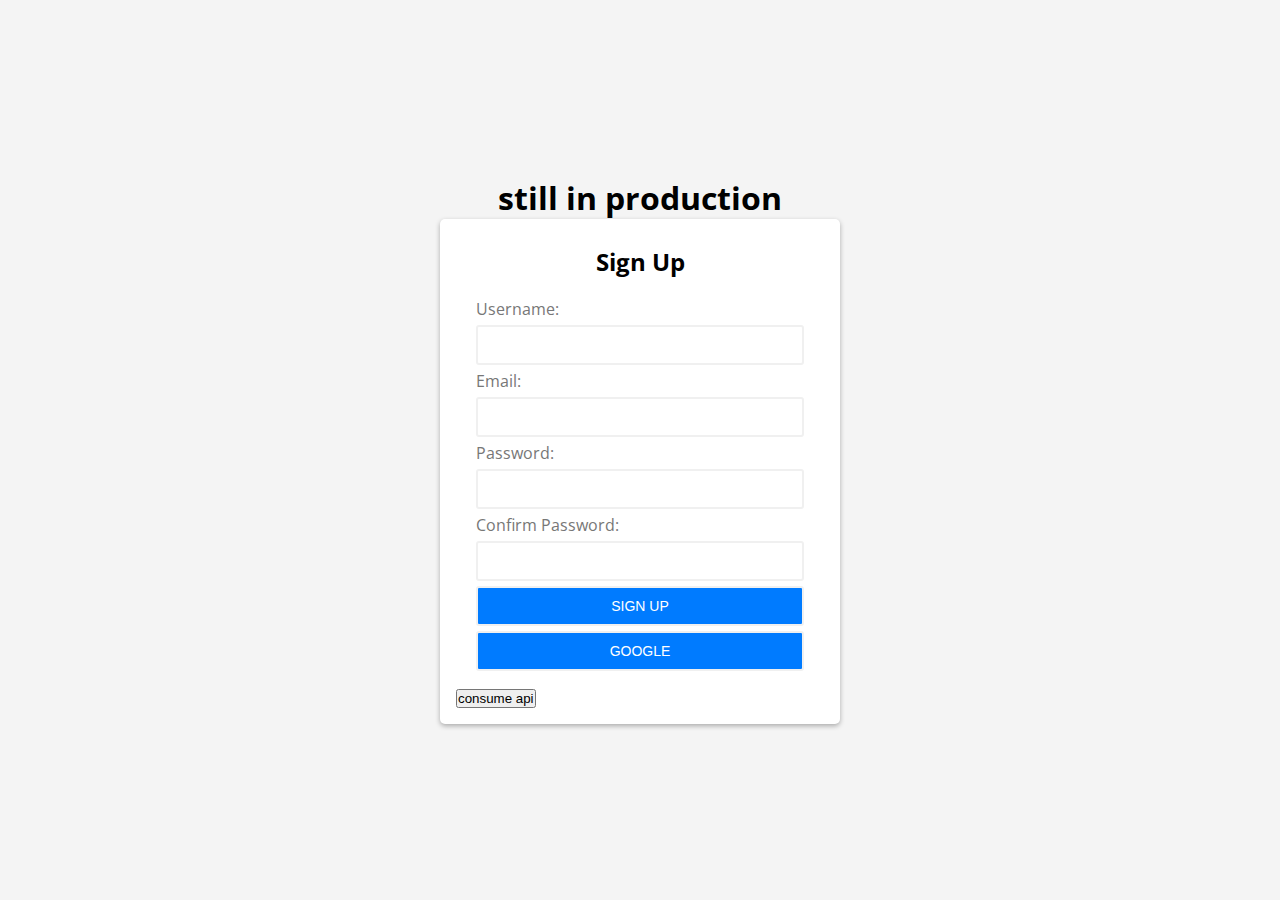
<file: index.html>
<!DOCTYPE html>
<html>
<head>
    <title>JavaScript Form Validation Demo</title>
    <link rel="stylesheet" href="css/style.css">
</head>
<body>
    <h1>still in production</h1>
    <div class="container">
        <form id="signup" class="form">
            <h1>Sign Up</h1>
            <div class="form-field">
                <label for="username">Username:</label>
                <input type="text" name="username" id="username" autocomplete="off">
                <small></small>
            </div>

            <div class="form-field">
                <label for="email">Email:</label>
                <input type="text" name="email" id="email" autocomplete="off">
                <small></small>
            </div>

            <div class="form-field">
                <label for="password">Password:</label>
                <input type="password" name="password" id="password" autocomplete="off">
                <small></small>
            </div>
            
            
            <div class="form-field">
                <label for="confirm-password">Confirm Password:</label>
                <input type="password" name="confirm-password" id="confirm-password" autocomplete="off">
                <small></small>
            </div>

            <div class="form-field">
                <input type="submit" class="btn" value="Sign Up">
            </div>
            <div class="form-field">
                <input type="submit" class="btn" value="Google">
            </div>
        </form>
        <button onclick="myFunction()">consume api</button>
    </div>

    <script src="js/app.js"></script>




    
    
</body>
</html>
</file>
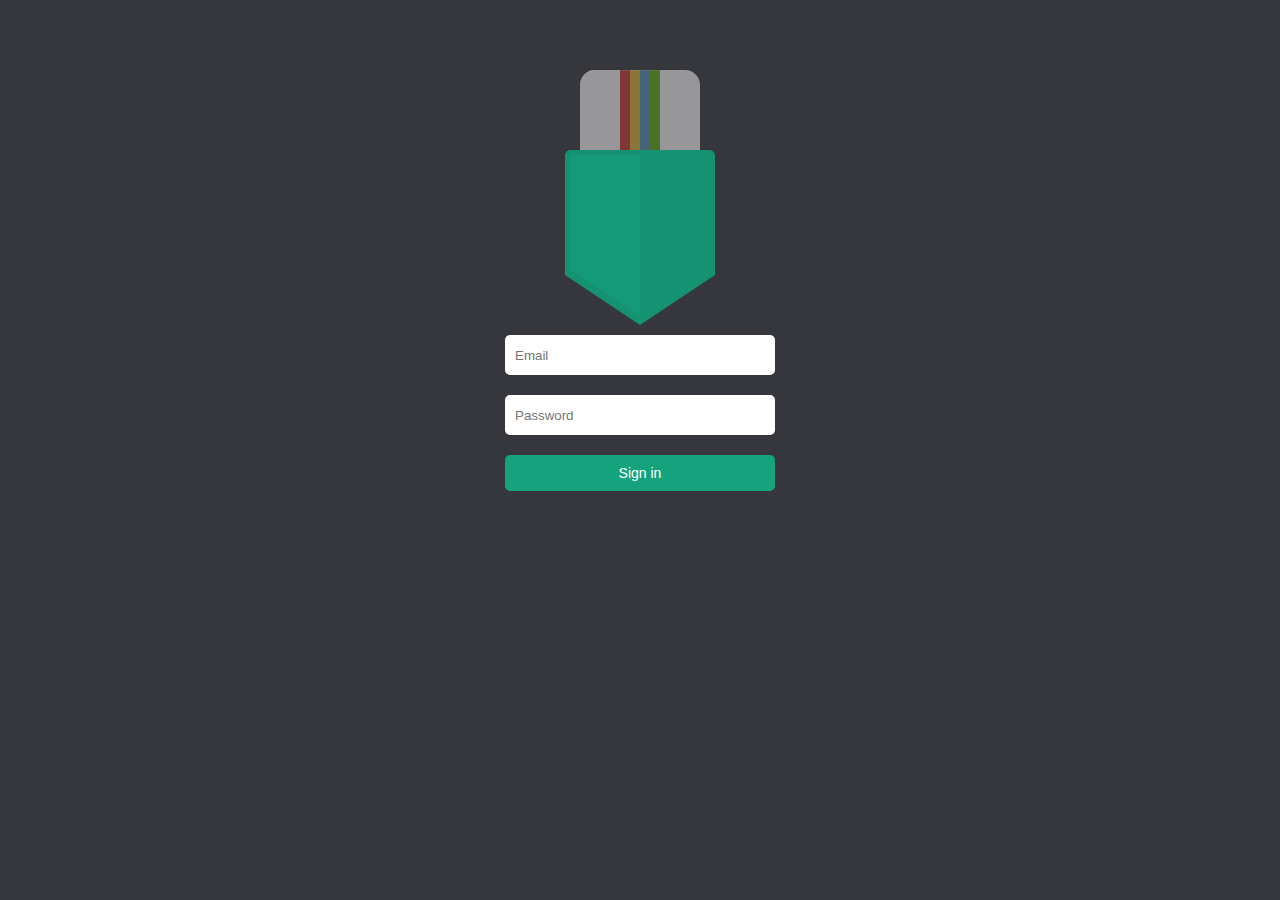
<file: pahe.html>
<!DOCTYPE html>
<html lang="en">
<head>
    <meta charset="UTF-8">
    <meta name="viewport" content="width=device-width, initial-scale=1.0">
    <title>Document</title>
    <link rel="stylesheet" href="./css/pahe.css">
</head>
<body>
    <figure class="pocket">
        <figure class="card"></figure>
      </figure>
      
      <form>
        <input type="email" placeholder="Email"/>
        <input type="password" placeholder="Password" />
        
        <input type="submit" value="Sign in" />
      </form>

    <!-- <script src="./js/pahe.js"></script> -->
</body>
</html>
</file>
<file: css/style.css>
@import url('https://fonts.googleapis.com/css?family=Open+Sans&display=swap');

:root {
    --error-color: #dc3545;
    --success-color: #28a745;
    --warning-color: #ffc107;
}

* {
    margin: 0;
    padding: 0;
    box-sizing: border-box;
}


body {
    font-family: 'Open Sans', sans-serif;
    font-size: 16px;
    background-color: #f4f4f4;
    display: flex;
    flex-direction: column;
    justify-content: center;
    align-items: center;
    min-height: 100vh;
    margin: 0;
}

.container {
    background-color: #fff;
    padding: 1em;
    border-radius: 5px;
    box-shadow: 0 2px 5px rgba(0, 0, 0, 0.3);
    width: 400px;
}

.form {
    padding: 10px 20px;
}

.form h1 {
    font-size: 1.5em;
    text-align: center;
    margin-bottom: 20px;

}

.form-field {
    margin-bottom: 5px;

}

.form-field label {
    display: block;
    color: #777;
    margin-bottom: 5px;
}

.form-field input {
    border: solid 2px #f0f0f0;
    border-radius: 3px;
    padding: 10px;
    margin-bottom: 5px;
    font-size: 14px;
    display: block;
    width: 100%;
}

.form-field input:focus {
    outline: none;
}

.form-field.error input {
    border-color: var(--error-color);
}

.form-field.success input {
    border-color: var(--success-color);
}


.form-field small {
    color: var(--error-color);
}


/* button */
.btn {
    width: 100%;
    padding: 3%;
    background: #007bff;
    border-bottom: 2px solid #007bff;
    border-top-style: none;
    border-right-style: none;
    border-left-style: none;
    color: #fff;
    text-transform: uppercase;
}

.btn:hover {
    background: #0069d9;
    cursor: pointer;
}

.btn:focus {
    outline: none;
}
</file>
<file: css/pahe.css>
html, body {
    background:rgb(54,55,60);
  }
  * { margin:0; }
  
  form {
    vertical-align:top;
    width:250px;
    margin:0 auto;
    
    -webkit-animation:formAnim 3s ease-out 1s 1 normal both;
  }
  form input {
    appearance:none;
    width:100%;
    position:relative;
    left:-10px;
    padding:13px 10px 12px;
    margin:10px auto;
    
    border:none;
    border-radius:5px;
  }
  form input:focus {
    box-shadow:0 0 0 2px #bdc3c7;
    outline:none;
  }
  form input[type="submit"] {
    width:270px;
    background:rgb(20,163,125);
    color:#fff;
    font-size:14px;
    padding:10px;
  }
  form input[type="submit"]:focus {
    box-shadow:none;
  }
  
  .pocket {
    width:150px;
    height:125px;
    background:rgb(20,146,113);
    
    position:relative;
    margin:150px auto 50px;
    
    border-radius:6px 6px 0 0;
    box-shadow:inset 0 0 0 5px rgb(20,146,113),
      inset 75px 0 rgb(20,154,121);
    
    -webkit-animation:pocketAnim 1s ease-out 0 1 normal both;
  }
  .pocket::before, .pocket::after {
    content:"";
    position:absolute;
  }
  .pocket::before {
    top:100%;
    height:50px;
    
    border:75px solid transparent;
    border-top:50px solid rgb(20,146,113);
    border-bottom:none;
  }
  .pocket::after {
    top:120px;
    left:5px;
    border:70px solid transparent;
    border-width:70px 0 0 70px;
    border-top:45px solid rgb(20,154,121);
  }
  
  .card {
    width:120px;
    height:120px;
    background:rgb(247,247,247);
    
    position:relative;
    margin:0 auto;
    
    opacity:.5;
    border-radius:15px 15px 0 0;
    z-index:-1;
    
    box-shadow:inset 0 1px rgba(255,255,255,.2), /* shine */
      inset 40px -20px rgb(247,247,247), /* white */
      inset 50px -20px rgb(199,54,51), /* red */
      inset 60px -20px rgb(223,177,52), /* orange */
      inset 70px -20px rgb(82,145,185), /* blue */
      inset 80px -20px rgb(97,174,19); /* green */
    
    -webkit-transform:translateY(-80px);
    -webkit-animation:cardAnim 1s ease-out 0 1 normal both;
  }
  
  @-webkit-keyframes cardAnim {
    0% {
      opacity:.5;
      -webkit-transform:translateY(-100px);
    }
    100% {
      opacity:1;
      -webkit-transform:translateY(-20px);
    }
  }
  @-webkit-keyframes pocketAnim {
    0% {
      top:0px;
    }
    100% {
      top:-40px;
    }
  }
  @-webkit-keyframes formAnim {
    0% {
      opacity:0;
    }
    100% {
      opacity:1;
    }
  }
</file>
